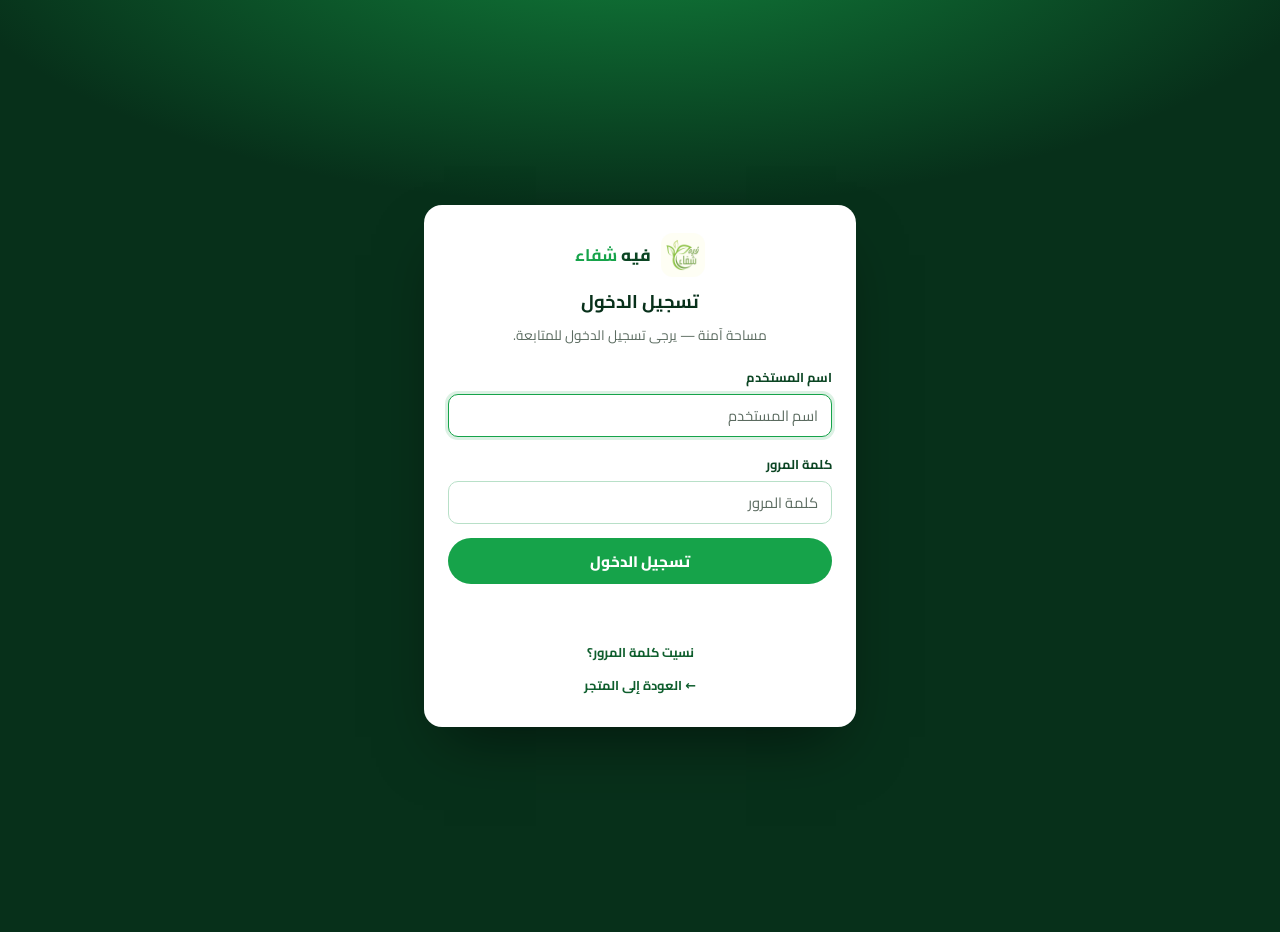
<file: admin-login.html>
<!DOCTYPE html>
<html lang="ar" dir="rtl">
<head>
  <meta charset="utf-8">
  <meta name="viewport" content="width=device-width, initial-scale=1">
  <meta name="robots" content="noindex, nofollow">
  <title>تسجيل الدخول · فيه شفاء</title>
  <link rel="icon" href="assets/logo.jpg" type="image/jpeg">
  <link rel="preconnect" href="https://fonts.googleapis.com">
  <link rel="preconnect" href="https://fonts.gstatic.com" crossorigin>
  <link href="https://fonts.googleapis.com/css2?family=Cairo:wght@400;600;700;800&display=swap" rel="stylesheet">
  <link rel="stylesheet" href="assets/admin-auth.css?v=6">
</head>
<body class="auth-page">
  <main class="auth-card">
    <div class="auth-brand"><img src="assets/logo.jpg" alt="شعار فيه شفاء"><span>فيه <b>شفاء</b></span></div>
    <h1>تسجيل الدخول</h1>
    <p class="auth-intro">مساحة آمنة — يرجى تسجيل الدخول للمتابعة.</p>

    <form id="loginForm" class="auth-form" novalidate>
      <div class="auth-field">
        <label for="authUser">اسم المستخدم</label>
        <input id="authUser" type="text" autocomplete="username" required placeholder="اسم المستخدم">
      </div>
      <div class="auth-field">
        <label for="authPass">كلمة المرور</label>
        <input id="authPass" type="password" autocomplete="current-password" required placeholder="كلمة المرور">
      </div>
      <button type="submit" class="btn-login">تسجيل الدخول</button>
      <p class="auth-error" id="loginMsg" role="alert"></p>
      <p class="auth-links"><button type="button" id="forgotLink">نسيت كلمة المرور؟</button></p>
    </form>

    <form id="resetForm" class="auth-form" novalidate hidden>
      <div class="auth-field">
        <label for="resetEmail">البريد الإلكتروني</label>
        <input id="resetEmail" type="email" autocomplete="email" required placeholder="you@example.com">
      </div>
      <button type="submit" class="btn-login">إرسال رابط الاستعادة</button>
      <p class="auth-error" id="resetMsg" role="alert"></p>
      <p class="auth-links"><button type="button" id="backLoginLink">العودة لتسجيل الدخول</button></p>
    </form>

    <p class="auth-links"><a href="/">← العودة إلى المتجر</a></p>
  </main>
  <script src="assets/admin-login.js?v=1"></script>
</body>
</html>
</file>
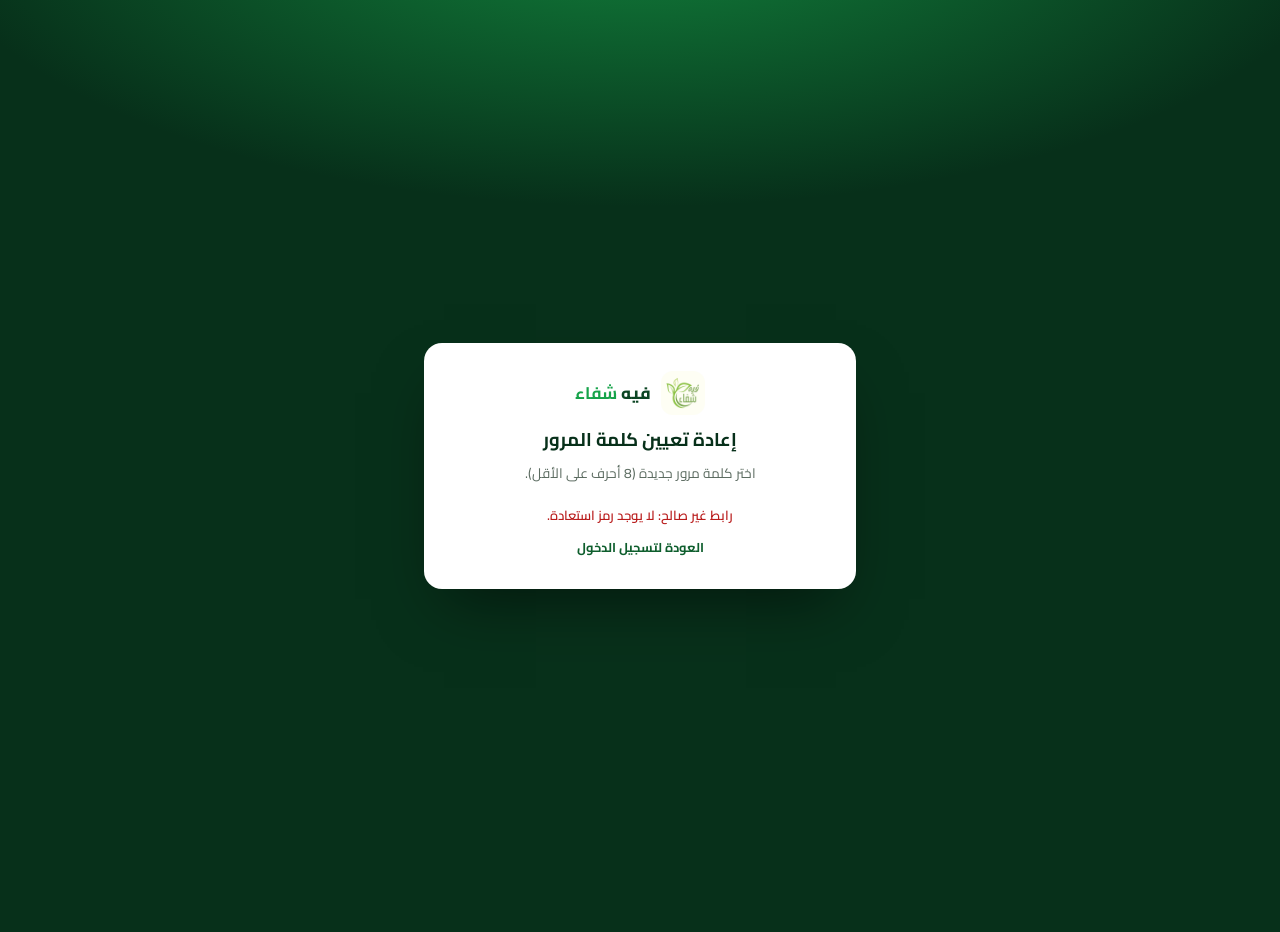
<file: admin-reset.html>
<!DOCTYPE html>
<html lang="ar" dir="rtl">
<head>
  <meta charset="utf-8">
  <meta name="viewport" content="width=device-width,initial-scale=1">
  <meta name="robots" content="noindex, nofollow">
  <title>إعادة تعيين كلمة المرور · فيه شفاء</title>
  <link rel="icon" href="assets/logo.jpg" type="image/jpeg">
  <link rel="preconnect" href="https://fonts.googleapis.com">
  <link rel="preconnect" href="https://fonts.gstatic.com" crossorigin>
  <link href="https://fonts.googleapis.com/css2?family=Cairo:wght@400;600;700;800&display=swap" rel="stylesheet">
  <link rel="stylesheet" href="assets/admin-auth.css?v=6">
</head>
<body class="auth-page">
  <main class="auth-card">
    <div class="auth-brand"><img src="assets/logo.jpg" alt="شعار فيه شفاء"><span>فيه <b>شفاء</b></span></div>
    <h1>إعادة تعيين كلمة المرور</h1>
    <p class="auth-intro">اختر كلمة مرور جديدة (8 أحرف على الأقل).</p>

    <form id="resetForm" class="auth-form" autocomplete="off" novalidate>
      <div class="auth-field">
        <label for="pw1">كلمة المرور الجديدة</label>
        <input type="password" id="pw1" minlength="8" required placeholder="8 أحرف على الأقل" autocomplete="new-password">
      </div>
      <div class="auth-field">
        <label for="pw2">تأكيد كلمة المرور</label>
        <input type="password" id="pw2" minlength="8" required placeholder="أعد كتابة كلمة المرور" autocomplete="new-password">
      </div>
      <button class="btn-login" type="submit">تحديث كلمة المرور</button>
    </form>

    <p id="msg" class="auth-error" role="alert"></p>

    <div id="okBox" class="ok-box" hidden>
      <p>تم تحديث كلمة المرور. يرجى تسجيل الدخول بكلمة المرور الجديدة.</p>
      <a class="btn-login" href="/admin-login.html">تسجيل الدخول</a>
    </div>

    <p class="auth-links"><a href="/admin-login.html">العودة لتسجيل الدخول</a></p>
  </main>
  <script src="assets/admin-reset.js?v=1"></script>
</body>
</html>
</file>
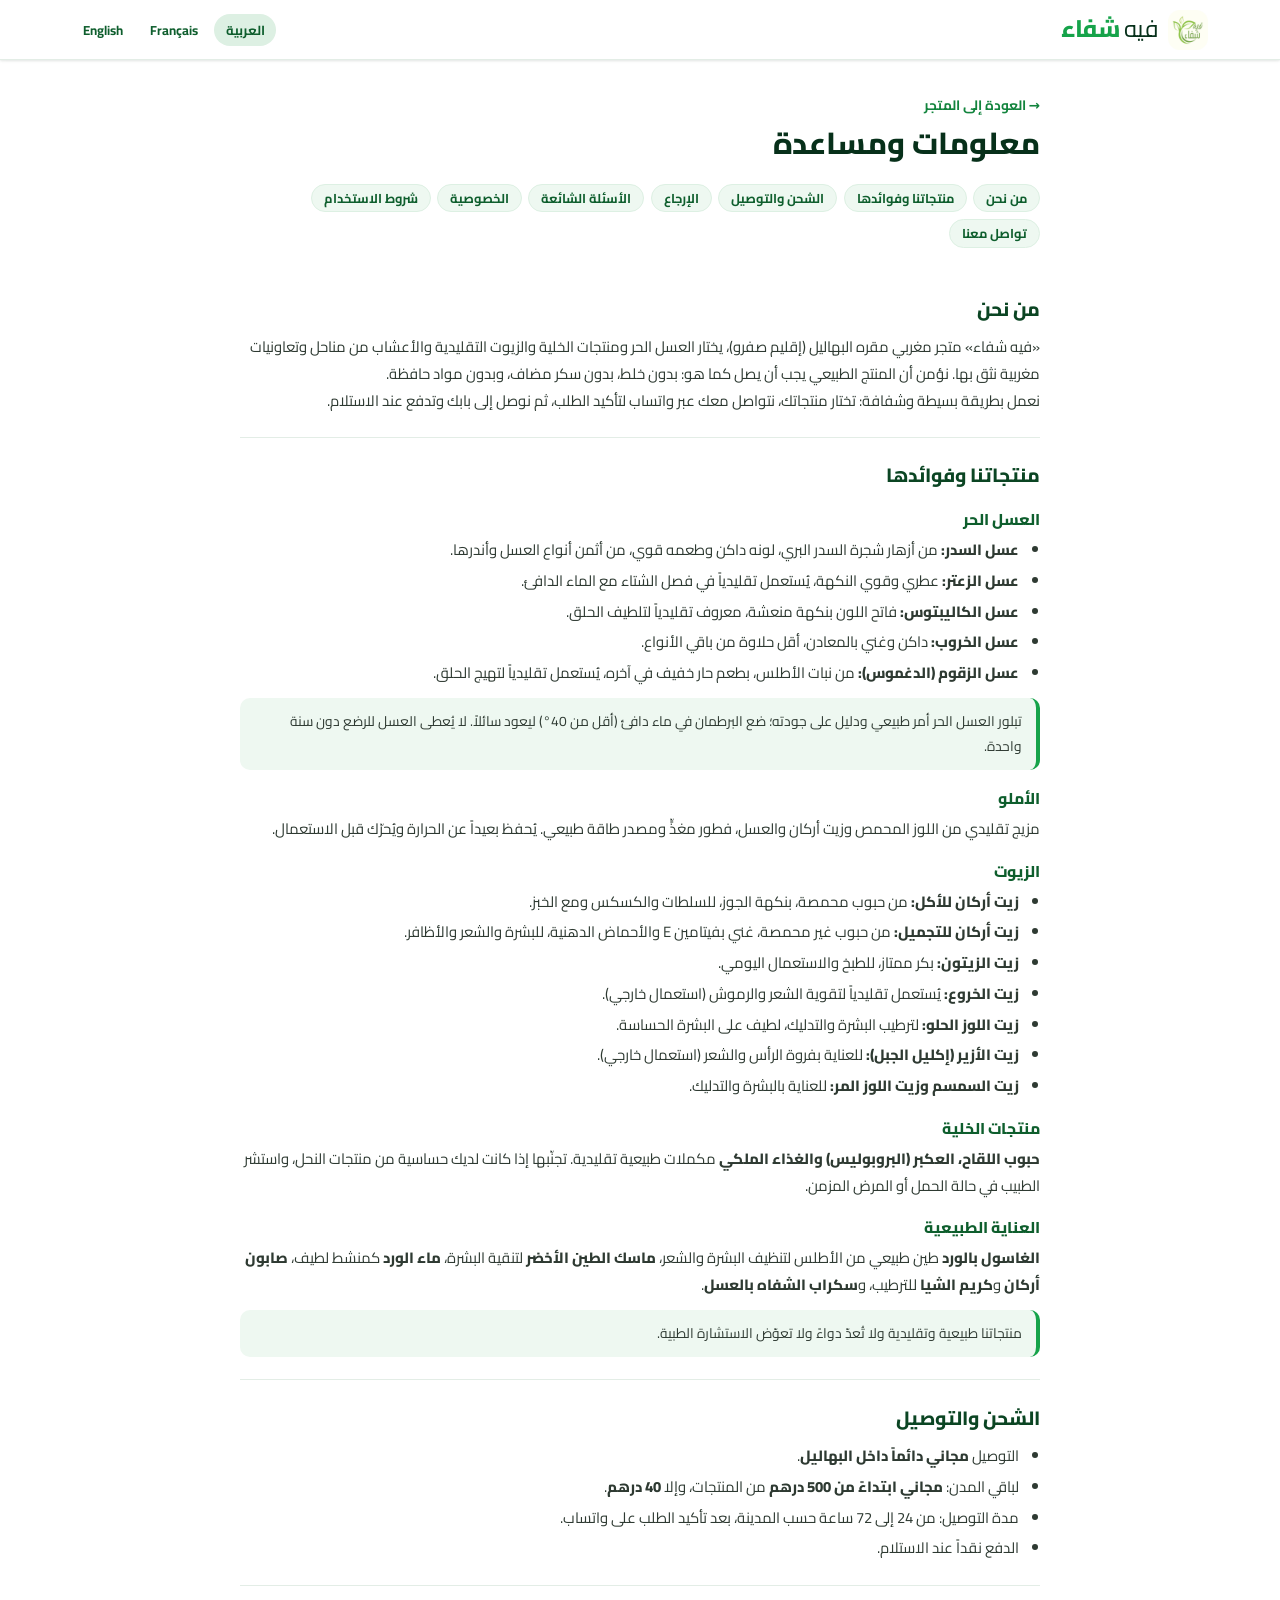
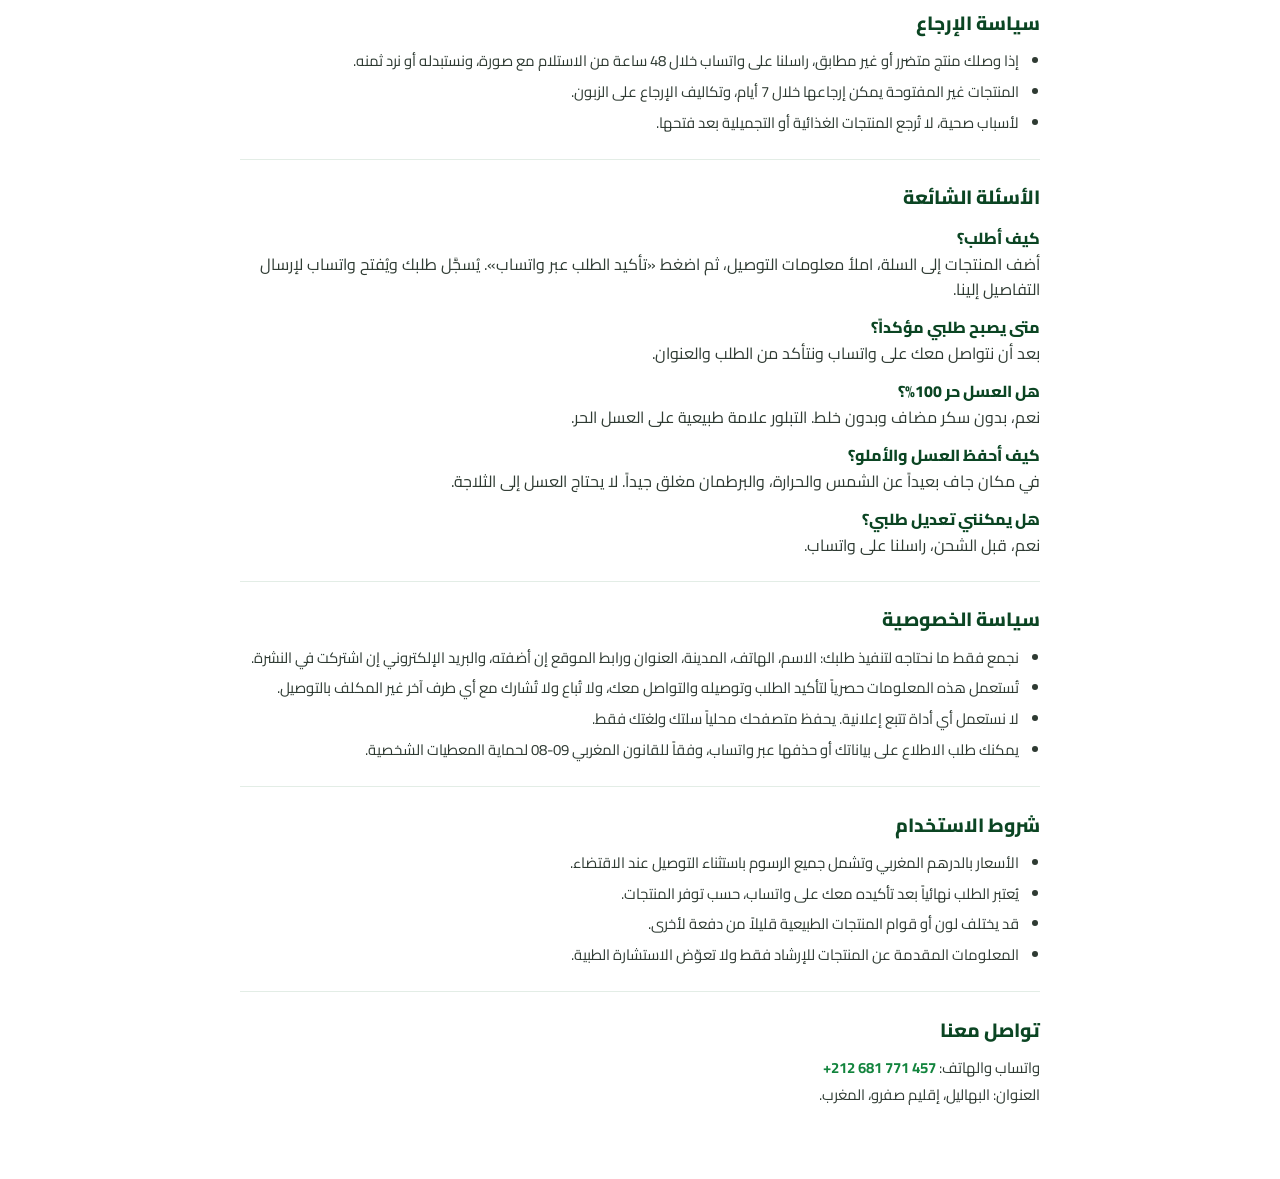
<file: info.html>
<!DOCTYPE html>
<html lang="ar" dir="rtl">
<head>
  <meta charset="utf-8">
  <meta name="viewport" content="width=device-width, initial-scale=1">
  <title>معلومات ومساعدة - فيه شفاء</title>
  <meta name="description" content="فيه شفاء: من نحن، منتجاتنا وفوائدها، التوصيل، الإرجاع، الأسئلة الشائعة، الخصوصية وشروط الاستخدام.">
  <meta name="theme-color" content="#16a34a">
  <link rel="icon" href="assets/logo.jpg" type="image/jpeg">
  <link rel="preconnect" href="https://fonts.googleapis.com">
  <link rel="preconnect" href="https://fonts.gstatic.com" crossorigin>
  <link href="https://fonts.googleapis.com/css2?family=Cairo:wght@400;600;700;800&display=swap" rel="stylesheet">
  <link rel="stylesheet" href="assets/style.css?v=8">
  <style>
    .info-top{position:sticky;top:0;z-index:20;background:#fff;border-bottom:1px solid var(--line);box-shadow:var(--shadow-sm)}
    .info-top .container{display:flex;align-items:center;justify-content:space-between;gap:1rem;padding-block:.6rem}
    .info-langs{display:flex;gap:.3rem}
    .info-langs button{padding:.25rem .7rem;border-radius:999px;font-size:.82rem;font-weight:700;color:var(--green-800)}
    .info-langs button.active{background:var(--green-100)}
    .back{font-size:.85rem;font-weight:700;color:var(--green-700)}
    .info{padding-block:2rem 3rem}
    .info article{max-width:50rem;margin-inline:auto}
    .info nav.toc{display:flex;flex-wrap:wrap;gap:.4rem;margin-bottom:1.5rem}
    .info nav.toc a{font-size:.8rem;font-weight:700;color:var(--green-800);background:var(--green-50);border:1px solid var(--green-100);border-radius:999px;padding:.2rem .75rem}
    .info nav.toc a:hover{background:var(--green-100)}
    .info section{scroll-margin-top:5rem;padding-block:1.4rem;border-bottom:1px solid var(--line)}
    .info section:last-child{border-bottom:0}
    .info h1{font-size:clamp(1.4rem,3vw,1.9rem);font-weight:800;color:var(--green-950);margin-bottom:1rem}
    .info h2{font-size:1.2rem;font-weight:800;color:var(--green-900);margin-bottom:.6rem}
    .info h3{font-size:.98rem;font-weight:800;color:var(--green-800);margin:1rem 0 .3rem}
    .info p,.info li{font-size:.93rem;color:var(--body);line-height:1.8}
    .info ul{list-style:disc;padding-inline-start:1.3rem;display:grid;gap:.25rem}
    .info .note{background:var(--green-50);border-inline-start:4px solid var(--green-600);border-radius:10px;padding:.7rem .9rem;margin-top:.7rem;font-size:.86rem}
    .info a.inline{color:var(--green-700);font-weight:700;text-decoration:underline}
    .info dt{font-weight:800;color:var(--green-900);margin-top:.8rem}
    .info dd{margin:0}
  </style>
</head>
<body>
  <header class="info-top">
    <div class="container">
      <a href="/" class="logo"><img src="assets/logo.jpg" alt="شعار فيه شفاء" style="height:40px"><span class="logo-text">فيه <b>شفاء</b></span></a>
      <div class="info-langs" role="group" aria-label="Language">
        <button type="button" data-lang="ar">العربية</button>
        <button type="button" data-lang="fr">Français</button>
        <button type="button" data-lang="en">English</button>
      </div>
    </div>
  </header>

  <main class="info container">

    <!-- ======================= العربية ======================= -->
    <article lang="ar" dir="rtl" data-lang-block="ar">
      <p><a class="back" href="/">→ العودة إلى المتجر</a></p>
      <h1>معلومات ومساعدة</h1>
      <nav class="toc" aria-label="المحتويات">
        <a href="#about">من نحن</a><a href="#products">منتجاتنا وفوائدها</a><a href="#shipping">الشحن والتوصيل</a>
        <a href="#returns">الإرجاع</a><a href="#faq">الأسئلة الشائعة</a><a href="#privacy">الخصوصية</a><a href="#terms">شروط الاستخدام</a><a href="#contact">تواصل معنا</a>
      </nav>

      <section id="about">
        <h2>من نحن</h2>
        <p>«فيه شفاء» متجر مغربي مقره البهاليل (إقليم صفرو)، يختار العسل الحر ومنتجات الخلية والزيوت التقليدية والأعشاب من مناحل وتعاونيات مغربية نثق بها. نؤمن أن المنتج الطبيعي يجب أن يصل كما هو: بدون خلط، بدون سكر مضاف، وبدون مواد حافظة.</p>
        <p>نعمل بطريقة بسيطة وشفافة: تختار منتجاتك، نتواصل معك عبر واتساب لتأكيد الطلب، ثم نوصل إلى بابك وتدفع عند الاستلام.</p>
      </section>

      <section id="products">
        <h2>منتجاتنا وفوائدها</h2>
        <h3>العسل الحر</h3>
        <ul>
          <li><b>عسل السدر:</b> من أزهار شجرة السدر البري، لونه داكن وطعمه قوي، من أثمن أنواع العسل وأندرها.</li>
          <li><b>عسل الزعتر:</b> عطري وقوي النكهة، يُستعمل تقليدياً في فصل الشتاء مع الماء الدافئ.</li>
          <li><b>عسل الكاليبتوس:</b> فاتح اللون بنكهة منعشة، معروف تقليدياً لتلطيف الحلق.</li>
          <li><b>عسل الخروب:</b> داكن وغني بالمعادن، أقل حلاوة من باقي الأنواع.</li>
          <li><b>عسل الزقوم (الدغموس):</b> من نبات الأطلس، بطعم حار خفيف في آخره، يُستعمل تقليدياً لتهيج الحلق.</li>
        </ul>
        <p class="note">تبلور العسل الحر أمر طبيعي ودليل على جودته؛ ضع البرطمان في ماء دافئ (أقل من 40°) ليعود سائلاً. لا يُعطى العسل للرضع دون سنة واحدة.</p>
        <h3>الأملو</h3>
        <p>مزيج تقليدي من اللوز المحمص وزيت أركان والعسل، فطور مغذٍّ ومصدر طاقة طبيعي. يُحفظ بعيداً عن الحرارة ويُحرّك قبل الاستعمال.</p>
        <h3>الزيوت</h3>
        <ul>
          <li><b>زيت أركان للأكل:</b> من حبوب محمصة، بنكهة الجوز، للسلطات والكسكس ومع الخبز.</li>
          <li><b>زيت أركان للتجميل:</b> من حبوب غير محمصة، غني بفيتامين E والأحماض الدهنية، للبشرة والشعر والأظافر.</li>
          <li><b>زيت الزيتون:</b> بكر ممتاز، للطبخ والاستعمال اليومي.</li>
          <li><b>زيت الخروع:</b> يُستعمل تقليدياً لتقوية الشعر والرموش (استعمال خارجي).</li>
          <li><b>زيت اللوز الحلو:</b> لترطيب البشرة والتدليك، لطيف على البشرة الحساسة.</li>
          <li><b>زيت الأزير (إكليل الجبل):</b> للعناية بفروة الرأس والشعر (استعمال خارجي).</li>
          <li><b>زيت السمسم وزيت اللوز المر:</b> للعناية بالبشرة والتدليك.</li>
        </ul>
        <h3>منتجات الخلية</h3>
        <p><b>حبوب اللقاح، العكبر (البروبوليس) والغذاء الملكي</b> مكملات طبيعية تقليدية. تجنّبها إذا كانت لديك حساسية من منتجات النحل، واستشر الطبيب في حالة الحمل أو المرض المزمن.</p>
        <h3>العناية الطبيعية</h3>
        <p><b>الغاسول بالورد</b> طين طبيعي من الأطلس لتنظيف البشرة والشعر، <b>ماسك الطين الأخضر</b> لتنقية البشرة، <b>ماء الورد</b> كمنشط لطيف، <b>صابون أركان</b> و<b>كريم الشيا</b> للترطيب، و<b>سكراب الشفاه بالعسل</b>.</p>
        <p class="note">منتجاتنا طبيعية وتقليدية ولا تُعدّ دواءً ولا تعوّض الاستشارة الطبية.</p>
      </section>

      <section id="shipping">
        <h2>الشحن والتوصيل</h2>
        <ul>
          <li>التوصيل <b>مجاني دائماً داخل البهاليل</b>.</li>
          <li>لباقي المدن: <b>مجاني ابتداءً من 500 درهم</b> من المنتجات، وإلا <b>40 درهم</b>.</li>
          <li>مدة التوصيل: من 24 إلى 72 ساعة حسب المدينة، بعد تأكيد الطلب على واتساب.</li>
          <li>الدفع نقداً عند الاستلام.</li>
        </ul>
      </section>

      <section id="returns">
        <h2>سياسة الإرجاع</h2>
        <ul>
          <li>إذا وصلك منتج متضرر أو غير مطابق، راسلنا على واتساب خلال 48 ساعة من الاستلام مع صورة، ونستبدله أو نرد ثمنه.</li>
          <li>المنتجات غير المفتوحة يمكن إرجاعها خلال 7 أيام، وتكاليف الإرجاع على الزبون.</li>
          <li>لأسباب صحية، لا تُرجع المنتجات الغذائية أو التجميلية بعد فتحها.</li>
        </ul>
      </section>

      <section id="faq">
        <h2>الأسئلة الشائعة</h2>
        <dl>
          <dt>كيف أطلب؟</dt><dd>أضف المنتجات إلى السلة، املأ معلومات التوصيل، ثم اضغط «تأكيد الطلب عبر واتساب». يُسجَّل طلبك ويُفتح واتساب لإرسال التفاصيل إلينا.</dd>
          <dt>متى يصبح طلبي مؤكداً؟</dt><dd>بعد أن نتواصل معك على واتساب ونتأكد من الطلب والعنوان.</dd>
          <dt>هل العسل حر 100%؟</dt><dd>نعم، بدون سكر مضاف وبدون خلط. التبلور علامة طبيعية على العسل الحر.</dd>
          <dt>كيف أحفظ العسل والأملو؟</dt><dd>في مكان جاف بعيداً عن الشمس والحرارة، والبرطمان مغلق جيداً. لا يحتاج العسل إلى الثلاجة.</dd>
          <dt>هل يمكنني تعديل طلبي؟</dt><dd>نعم، قبل الشحن، راسلنا على واتساب.</dd>
        </dl>
      </section>

      <section id="privacy">
        <h2>سياسة الخصوصية</h2>
        <ul>
          <li>نجمع فقط ما نحتاجه لتنفيذ طلبك: الاسم، الهاتف، المدينة، العنوان ورابط الموقع إن أضفته، والبريد الإلكتروني إن اشتركت في النشرة.</li>
          <li>تُستعمل هذه المعلومات حصرياً لتأكيد الطلب وتوصيله والتواصل معك، ولا تُباع ولا تُشارك مع أي طرف آخر غير المكلف بالتوصيل.</li>
          <li>لا نستعمل أي أداة تتبع إعلانية. يحفظ متصفحك محلياً سلتك ولغتك فقط.</li>
          <li>يمكنك طلب الاطلاع على بياناتك أو حذفها عبر واتساب، وفقاً للقانون المغربي 09-08 لحماية المعطيات الشخصية.</li>
        </ul>
      </section>

      <section id="terms">
        <h2>شروط الاستخدام</h2>
        <ul>
          <li>الأسعار بالدرهم المغربي وتشمل جميع الرسوم باستثناء التوصيل عند الاقتضاء.</li>
          <li>يُعتبر الطلب نهائياً بعد تأكيده معك على واتساب، حسب توفر المنتجات.</li>
          <li>قد يختلف لون أو قوام المنتجات الطبيعية قليلاً من دفعة لأخرى.</li>
          <li>المعلومات المقدمة عن المنتجات للإرشاد فقط ولا تعوّض الاستشارة الطبية.</li>
        </ul>
      </section>

      <section id="contact">
        <h2>تواصل معنا</h2>
        <p>واتساب والهاتف: <a class="inline" href="https://wa.me/212681771457" target="_blank" rel="noopener"><span class="ltr-num">+212 681 771 457</span></a><br>العنوان: البهاليل، إقليم صفرو، المغرب.</p>
      </section>
    </article>

    <!-- ======================= Français ======================= -->
    <article lang="fr" dir="ltr" data-lang-block="fr" hidden>
      <p><a class="back" href="/">← Retour à la boutique</a></p>
      <h1>Informations & aide</h1>
      <nav class="toc" aria-label="Sommaire">
        <a href="#about">À propos</a><a href="#products">Nos produits</a><a href="#shipping">Livraison</a><a href="#returns">Retours</a>
        <a href="#faq">FAQ</a><a href="#privacy">Confidentialité</a><a href="#terms">Conditions</a><a href="#contact">Contact</a>
      </nav>
      <section id="about-fr" data-anchor="about">
        <h2>À propos</h2>
        <p>« fihi-chifae » (فيه شفاء) est une boutique marocaine basée à BHALIL (province de Sefrou). Nous sélectionnons du miel pur, des produits de la ruche, des huiles traditionnelles et des plantes auprès de ruchers et coopératives marocains de confiance : sans coupage, sans sucre ajouté, sans conservateurs.</p>
        <p>Simple et transparent : vous choisissez vos produits, nous vous contactons sur WhatsApp pour confirmer, puis nous livrons chez vous et vous payez à la livraison.</p>
      </section>
      <section id="products-fr" data-anchor="products">
        <h2>Nos produits et leurs usages</h2>
        <h3>Miels purs</h3>
        <ul>
          <li><b>Miel de jujubier (sidr)</b> : sombre et puissant, l'un des miels les plus rares et précieux.</li>
          <li><b>Miel de thym</b> : très aromatique, traditionnellement pris l'hiver dans de l'eau tiède.</li>
          <li><b>Miel d'eucalyptus</b> : clair et rafraîchissant, connu traditionnellement pour adoucir la gorge.</li>
          <li><b>Miel de caroubier</b> : sombre, riche en minéraux, moins sucré.</li>
          <li><b>Miel d'euphorbe (zakoum)</b> : de l'Atlas, avec une note poivrée en fin de bouche, utilisé traditionnellement pour les irritations de la gorge.</li>
        </ul>
        <p class="note">La cristallisation est naturelle et signe d'un miel pur : placez le pot au bain-marie tiède (moins de 40 °C). Le miel ne convient pas aux bébés de moins d'un an.</p>
        <h3>Amlou</h3>
        <p>Pâte traditionnelle d'amandes grillées, d'huile d'argan et de miel : un petit-déjeuner nourrissant et énergétique. À conserver au frais et à remuer avant usage.</p>
        <h3>Huiles</h3>
        <ul>
          <li><b>Argan alimentaire</b> (amandons torréfiés, goût de noisette) : salades, couscous, avec du pain.</li>
          <li><b>Argan cosmétique</b> (non torréfié, riche en vitamine E) : peau, cheveux, ongles.</li>
          <li><b>Huile d'olive</b> extra vierge pour la cuisine.</li>
          <li><b>Ricin</b> : traditionnellement pour fortifier cheveux et cils (usage externe).</li>
          <li><b>Amande douce</b> : hydratation et massage, douce pour les peaux sensibles.</li>
          <li><b>Romarin (azir)</b> : soin du cuir chevelu (usage externe). <b>Sésame</b> et <b>amande amère</b> : soin de la peau et massage.</li>
        </ul>
        <h3>Produits de la ruche</h3>
        <p><b>Pollen, propolis (عكبر) et gelée royale</b> : compléments naturels traditionnels. À éviter en cas d'allergie aux produits de la ruche ; demandez l'avis d'un médecin pendant la grossesse ou en cas de maladie chronique.</p>
        <h3>Soins naturels</h3>
        <p><b>Ghassoul à la rose</b> (argile de l'Atlas) pour laver peau et cheveux, <b>masque à l'argile verte</b>, <b>eau de rose</b> tonique, <b>savon à l'argan</b>, <b>crème au karité</b> et <b>gommage lèvres au miel</b>.</p>
        <p class="note">Nos produits sont naturels et traditionnels ; ils ne sont pas des médicaments et ne remplacent pas un avis médical.</p>
      </section>
      <section id="shipping-fr" data-anchor="shipping">
        <h2>Expédition et livraison</h2>
        <ul>
          <li>Livraison <b>toujours gratuite à BHALIL</b>.</li>
          <li>Autres villes : <b>gratuite dès 500 MAD</b> de produits, sinon <b>40 MAD</b>.</li>
          <li>Délai : 24 à 72 h selon la ville, après confirmation sur WhatsApp.</li>
          <li>Paiement en espèces à la livraison.</li>
        </ul>
      </section>
      <section id="returns-fr" data-anchor="returns">
        <h2>Politique de retour</h2>
        <ul>
          <li>Produit abîmé ou non conforme : écrivez-nous sur WhatsApp sous 48 h avec une photo, nous l'échangeons ou le remboursons.</li>
          <li>Produits non ouverts : retour possible sous 7 jours, frais de retour à la charge du client.</li>
          <li>Pour des raisons d'hygiène, les produits alimentaires et cosmétiques ouverts ne sont pas repris.</li>
        </ul>
      </section>
      <section id="faq-fr" data-anchor="faq">
        <h2>Questions fréquentes</h2>
        <dl>
          <dt>Comment commander ?</dt><dd>Ajoutez vos produits au panier, remplissez vos informations de livraison puis « Valider la commande sur WhatsApp ». La commande est enregistrée et WhatsApp s'ouvre pour nous l'envoyer.</dd>
          <dt>Quand ma commande est-elle confirmée ?</dt><dd>Après notre échange sur WhatsApp pour vérifier la commande et l'adresse.</dd>
          <dt>Le miel est-il 100 % pur ?</dt><dd>Oui, sans sucre ajouté ni coupage. La cristallisation est un signe naturel de miel pur.</dd>
          <dt>Comment conserver miel et amlou ?</dt><dd>Au sec, à l'abri du soleil et de la chaleur, pot bien fermé. Le miel ne va pas au réfrigérateur.</dd>
          <dt>Puis-je modifier ma commande ?</dt><dd>Oui, avant l'expédition, sur WhatsApp.</dd>
        </dl>
      </section>
      <section id="privacy-fr" data-anchor="privacy">
        <h2>Politique de confidentialité</h2>
        <ul>
          <li>Nous collectons uniquement ce qui est nécessaire à votre commande : nom, téléphone, ville, adresse, lien de localisation si fourni, et e-mail si vous vous abonnez à la newsletter.</li>
          <li>Ces données servent exclusivement à confirmer, livrer et vous contacter ; elles ne sont ni vendues ni partagées, sauf avec le livreur.</li>
          <li>Aucun traceur publicitaire. Votre navigateur conserve localement votre panier et votre langue.</li>
          <li>Vous pouvez demander l'accès ou la suppression de vos données sur WhatsApp, conformément à la loi marocaine 09-08.</li>
        </ul>
      </section>
      <section id="terms-fr" data-anchor="terms">
        <h2>Conditions d'utilisation</h2>
        <ul>
          <li>Prix en dirhams marocains, toutes taxes comprises, hors frais de livraison le cas échéant.</li>
          <li>La commande est définitive après confirmation sur WhatsApp, selon disponibilité.</li>
          <li>Couleur et texture des produits naturels peuvent légèrement varier d'un lot à l'autre.</li>
          <li>Les informations produits sont données à titre indicatif et ne remplacent pas un avis médical.</li>
        </ul>
      </section>
      <section id="contact-fr" data-anchor="contact">
        <h2>Nous contacter</h2>
        <p>WhatsApp et téléphone : <a class="inline" href="https://wa.me/212681771457" target="_blank" rel="noopener"><span class="ltr-num">+212 681 771 457</span></a><br>Adresse : BHALIL, province de Sefrou, Maroc.</p>
      </section>
    </article>

    <!-- ======================= English ======================= -->
    <article lang="en" dir="ltr" data-lang-block="en" hidden>
      <p><a class="back" href="/">← Back to the shop</a></p>
      <h1>Information & help</h1>
      <nav class="toc" aria-label="Contents">
        <a href="#about">About</a><a href="#products">Our products</a><a href="#shipping">Delivery</a><a href="#returns">Returns</a>
        <a href="#faq">FAQ</a><a href="#privacy">Privacy</a><a href="#terms">Terms</a><a href="#contact">Contact</a>
      </nav>
      <section id="about-en" data-anchor="about">
        <h2>About us</h2>
        <p>“fihi-chifae” (فيه شفاء) is a Moroccan shop based in BHALIL (Sefrou province). We source raw honey, hive products, traditional oils and herbs from trusted Moroccan apiaries and cooperatives: never blended, no added sugar, no preservatives.</p>
        <p>Simple and transparent: pick your products, we contact you on WhatsApp to confirm, then we deliver to your door and you pay on delivery.</p>
      </section>
      <section id="products-en" data-anchor="products">
        <h2>Our products and their uses</h2>
        <h3>Raw honey</h3>
        <ul>
          <li><b>Sidr (jujube) honey</b>: dark and intense, one of the rarest and most prized honeys.</li>
          <li><b>Thyme honey</b>: highly aromatic, traditionally taken in winter with warm water.</li>
          <li><b>Eucalyptus honey</b>: light and refreshing, traditionally used to soothe the throat.</li>
          <li><b>Carob honey</b>: dark, mineral-rich and less sweet.</li>
          <li><b>Zakoum (euphorbia) honey</b>: from the Atlas, with a peppery finish, traditionally used for throat irritation.</li>
        </ul>
        <p class="note">Crystallisation is natural and a sign of raw honey: warm the jar in water below 40 °C. Honey is not suitable for babies under one year.</p>
        <h3>Amlou</h3>
        <p>A traditional spread of roasted almonds, argan oil and honey: a nourishing, energising breakfast. Keep away from heat and stir before use.</p>
        <h3>Oils</h3>
        <ul>
          <li><b>Culinary argan</b> (roasted kernels, nutty taste): salads, couscous, with bread.</li>
          <li><b>Cosmetic argan</b> (unroasted, rich in vitamin E): skin, hair and nails.</li>
          <li><b>Extra-virgin olive oil</b> for everyday cooking.</li>
          <li><b>Castor oil</b>: traditionally used to strengthen hair and lashes (external use).</li>
          <li><b>Sweet almond oil</b>: moisturising and massage, gentle on sensitive skin.</li>
          <li><b>Rosemary (azir) oil</b>: scalp care (external use). <b>Sesame</b> and <b>bitter almond</b>: skin care and massage.</li>
        </ul>
        <h3>Hive products</h3>
        <p><b>Bee pollen, propolis and royal jelly</b>: traditional natural supplements. Avoid if allergic to bee products; ask a doctor during pregnancy or with a chronic condition.</p>
        <h3>Natural care</h3>
        <p><b>Rose ghassoul</b> (Atlas clay) to wash skin and hair, <b>green clay mask</b>, <b>rose water</b> toner, <b>argan soap</b>, <b>shea cream</b> and <b>honey lip scrub</b>.</p>
        <p class="note">Our products are natural and traditional; they are not medicines and do not replace medical advice.</p>
      </section>
      <section id="shipping-en" data-anchor="shipping">
        <h2>Shipping & delivery</h2>
        <ul>
          <li>Delivery is <b>always free in BHALIL</b>.</li>
          <li>Other cities: <b>free from 500 MAD</b> of products, otherwise <b>40 MAD</b>.</li>
          <li>Delivery time: 24 to 72 hours depending on the city, after WhatsApp confirmation.</li>
          <li>Cash on delivery.</li>
        </ul>
      </section>
      <section id="returns-en" data-anchor="returns">
        <h2>Return policy</h2>
        <ul>
          <li>Damaged or wrong item: message us on WhatsApp within 48 hours with a photo and we replace or refund it.</li>
          <li>Unopened products can be returned within 7 days; return shipping is paid by the customer.</li>
          <li>For hygiene reasons, opened food and cosmetic products cannot be returned.</li>
        </ul>
      </section>
      <section id="faq-en" data-anchor="faq">
        <h2>FAQ</h2>
        <dl>
          <dt>How do I order?</dt><dd>Add products to the cart, fill in your delivery details, then “Place order via WhatsApp”. The order is recorded and WhatsApp opens to send it to us.</dd>
          <dt>When is my order confirmed?</dt><dd>Once we have checked the order and address with you on WhatsApp.</dd>
          <dt>Is the honey 100% pure?</dt><dd>Yes, no added sugar and never blended. Crystallisation is a natural sign of raw honey.</dd>
          <dt>How should I store honey and amlou?</dt><dd>Somewhere dry, away from sun and heat, with the lid closed. Honey does not need the fridge.</dd>
          <dt>Can I change my order?</dt><dd>Yes, before it ships — just message us on WhatsApp.</dd>
        </dl>
      </section>
      <section id="privacy-en" data-anchor="privacy">
        <h2>Privacy policy</h2>
        <ul>
          <li>We only collect what your order needs: name, phone, city, address, location link if provided, and e-mail if you join the newsletter.</li>
          <li>This data is used solely to confirm, deliver and contact you; it is never sold or shared except with the courier.</li>
          <li>No advertising trackers. Your browser stores your cart and language locally.</li>
          <li>You can ask to access or delete your data on WhatsApp, in line with Moroccan law 09-08.</li>
        </ul>
      </section>
      <section id="terms-en" data-anchor="terms">
        <h2>Terms of use</h2>
        <ul>
          <li>Prices are in Moroccan dirhams, all taxes included, delivery extra where applicable.</li>
          <li>An order is final once confirmed with you on WhatsApp, subject to availability.</li>
          <li>Colour and texture of natural products may vary slightly between batches.</li>
          <li>Product information is for guidance only and does not replace medical advice.</li>
        </ul>
      </section>
      <section id="contact-en" data-anchor="contact">
        <h2>Contact us</h2>
        <p>WhatsApp & phone: <a class="inline" href="https://wa.me/212681771457" target="_blank" rel="noopener"><span class="ltr-num">+212 681 771 457</span></a><br>Address: BHALIL, Sefrou province, Morocco.</p>
      </section>
    </article>
  </main>

  <script src="assets/info.js?v=1"></script>
</body>
</html>
</file>
<file: assets/admin-auth.css>
/* fihi-chifae admin : shared styles (login card, form fields, toasts) */
:root{
  --green-50:#EEF8F1;--green-100:#DDF0E3;--green-200:#B8E0C8;--green-300:#7EC79B;
  --green-400:#4AAA6F;--green-500:#229D4E;--green-600:#16A34A;--green-700:#12843D;
  --green-800:#0E5E2D;--green-900:#0B4523;--green-950:#07301A;
  --ink:#0B4523;--body:#2E3A32;--muted:#5B6B60;--line:#E3EDE6;--white:#fff;--danger:#B91C1C;
}

/* ---- login / reset pages ---- */
.auth-page{
  margin:0;min-height:100vh;display:grid;place-items:center;padding:1rem;
  font-family:"Cairo","Segoe UI",system-ui,Arial,sans-serif;color:var(--body);
  background:radial-gradient(1200px 500px at 50% -10%, var(--green-700), transparent 60%), var(--green-950);
}
.auth-card{
  width:100%;max-width:24rem;background:#fff;border-radius:18px;box-shadow:0 30px 60px -20px rgba(0,0,0,.5);
  padding:1.75rem 1.5rem;
}
.auth-brand{display:flex;align-items:center;justify-content:center;gap:.6rem;font-weight:800;font-size:1.05rem;color:var(--green-900);margin-bottom:.4rem}
.auth-brand img{width:44px;height:44px;border-radius:12px;object-fit:cover}
.auth-brand b{color:var(--green-600)}
.auth-card h1{font-size:1.15rem;color:var(--green-950);margin:.4rem 0 .2rem;text-align:center}
.auth-intro{font-size:.85rem;color:var(--muted);margin:0 0 1.1rem;text-align:center}
.auth-form{display:grid;gap:.9rem}
.auth-form[hidden]{display:none}
.auth-field{display:flex;flex-direction:column;gap:.3rem}
.auth-field label{font-size:.8rem;font-weight:700;color:var(--green-900)}
.auth-field input{
  height:2.7rem;border:1.5px solid var(--green-200);border-radius:10px;padding:0 .8rem;
  font-family:inherit;font-size:.92rem;color:var(--ink);background:#fff;width:100%;box-sizing:border-box;
}
.auth-field input:focus{outline:none;border-color:var(--green-600);box-shadow:0 0 0 3px rgba(22,163,74,.15)}
.btn-login{
  height:2.9rem;border:0;border-radius:999px;background:var(--green-600);color:#fff;font-weight:800;font-size:.95rem;
  font-family:inherit;cursor:pointer;display:inline-flex;align-items:center;justify-content:center;gap:.5rem;
  width:100%;text-decoration:none;transition:background .2s,transform .15s;
}
.btn-login:hover{background:var(--green-800);transform:translateY(-1px)}
.btn-login:disabled{opacity:.6;cursor:not-allowed;transform:none}
.auth-error{min-height:1.2rem;font-size:.82rem;font-weight:600;color:var(--danger);text-align:center;margin:0}
.auth-error.ok{color:var(--green-800)}
.auth-links{margin:.2rem 0 0;text-align:center}
.auth-links a,.auth-links button{font:inherit;font-size:.8rem;color:var(--green-800);font-weight:700;cursor:pointer;background:none;border:0;text-decoration:none}
.auth-links a:hover,.auth-links button:hover{text-decoration:underline}
.ok-box{text-align:center;display:grid;gap:1rem}
.ok-box[hidden]{display:none}

/* ---- consistent field alignment (RTL admin): text and placeholders always on the
   start side, whatever the language typed. LTR-only values (phone, URL, e-mail,
   numbers) keep their left-to-right reading order but stay right-aligned. ---- */
[dir="rtl"] input,[dir="rtl"] textarea,[dir="rtl"] select{text-align:right}
[dir="rtl"] input::placeholder,[dir="rtl"] textarea::placeholder{text-align:right}
[dir="rtl"] input[type="tel"],[dir="rtl"] input[type="url"],[dir="rtl"] input[type="email"],
[dir="rtl"] input[type="number"],[dir="rtl"] input[type="password"]{direction:ltr;text-align:right}
input::placeholder,textarea::placeholder{unicode-bidi:plaintext;color:var(--muted);opacity:1}
/* suggestion lists (datalist) keep working while typing, without the browser arrow */
input[list]::-webkit-calendar-picker-indicator{display:none!important}

/* ---- admin toasts ---- */
.admin-toasts{pointer-events:none;position:fixed;bottom:1rem;inset-inline-start:1rem;z-index:2000;display:flex;flex-direction:column;gap:.5rem;max-width:min(90vw,24rem)}
.admin-toast{pointer-events:auto;background:#fff;border:1px solid var(--line);border-inline-start:4px solid var(--green-600);border-radius:10px;
  box-shadow:0 12px 30px -10px rgba(7,48,26,.35);padding:.65rem .9rem;font-size:.86rem;font-weight:700;color:var(--green-950);
  transition:opacity .3s,transform .3s}
.admin-toast.is-error{border-inline-start-color:var(--danger);color:var(--danger)}
.admin-toast.out{opacity:0;transform:translateY(6px)}
</file>
<file: assets/style.css>
/* ============================================================
   fihi-chifae (فيه شفاء) - green & white theme
   ============================================================ */

:root{
  --green-50:#EEF8F1;
  --green-100:#DDF0E3;
  --green-200:#B8E0C8;
  --green-300:#7EC79B;
  --green-400:#4AAA6F;
  --green-500:#229D4E;
  --green-600:#16A34A;
  --green-700:#12843D;
  --green-800:#0E5E2D;
  --green-900:#0B4523;
  --green-950:#07301A;
  --ink:#0B4523;
  --body:#2E3A32;
  --muted:#5B6B60;
  --line:#E3EDE6;
  --white:#ffffff;
  --radius:12px;
  --radius-lg:20px;
  --shadow-sm:0 1px 3px rgba(7,48,26,.08),0 1px 2px rgba(7,48,26,.05);
  --shadow-md:0 10px 30px -10px rgba(7,48,26,.22);
  --shadow-lg:0 24px 48px -16px rgba(7,48,26,.30);
  --font:"Cairo","Noto Sans","Tajawal",system-ui,-apple-system,"Segoe UI",Roboto,sans-serif;
}

*{margin:0;padding:0;box-sizing:border-box}
html{scroll-behavior:smooth}
body{
  font-family:var(--font);
  color:var(--body);
  background:var(--white);
  line-height:1.6;
  -webkit-font-smoothing:antialiased;
}
img{max-width:100%;display:block}
a{color:inherit;text-decoration:none}
ul{list-style:none}
button{font-family:inherit;cursor:pointer;border:none;background:none;color:inherit}
b{font-weight:800}
svg{display:block}
[hidden]{display:none!important}
:focus-visible{outline:2px solid var(--green-600);outline-offset:2px}
.icon{width:20px;height:20px}

.container{max-width:75rem;margin:0 auto;padding:0 1.25rem}
@media(min-width:640px){.container{padding:0 1.5rem}}
@media(min-width:1024px){.container{padding:0 2rem}}

/* ---------- Announcement bar ---------- */
.announce{
  display:flex;align-items:center;justify-content:center;gap:.6rem;
  background:linear-gradient(90deg,var(--green-800),var(--green-600));
  color:#fff;font-size:.82rem;font-weight:600;letter-spacing:.02em;
  text-align:center;padding:.6rem 1rem;position:relative;z-index:30;
}
.announce .flag{width:19px;height:14px;border-radius:3px;overflow:hidden;flex-shrink:0;box-shadow:0 0 0 1px rgba(0,0,0,.18)}

/* ---------- Header ---------- */
.header{position:sticky;top:0;z-index:40;background:var(--white);box-shadow:0 1px 2px rgba(7,48,26,.06)}

.topbar{border-bottom:1px solid var(--line);background:var(--green-50)}
.topbar-inner{display:flex;align-items:center;justify-content:space-between;gap:1rem;padding:.35rem 1.25rem;min-height:2.4rem}
@media(max-width:639px){.topbar-inner{padding:.3rem .8rem}}
.ltr-num{direction:ltr;unicode-bidi:isolate;display:inline-block}

/* language */
.lang-select{position:relative}
.btn-lang{
  display:flex;align-items:center;gap:.4rem;height:1.9rem;padding:0 .7rem;
  font-size:.82rem;font-weight:600;color:var(--ink);border-radius:8px;
}
.btn-lang:hover{background:var(--green-100)}
.btn-lang .caret{width:13px;height:13px;color:var(--green-700);transition:transform .25s ease}
.btn-lang[aria-expanded="true"] .caret{transform:rotate(180deg)}
.lang-menu{
  position:absolute;inset-inline-start:0;top:calc(100% + .4rem);min-width:9.5rem;z-index:50;background:#fff;
  border:1px solid var(--line);border-radius:12px;box-shadow:var(--shadow-lg);
  padding:.35rem;display:none;
}
.lang-menu.show{display:block;animation:drop .22s ease}
.lang-item{display:block;width:100%;text-align:start;padding:.45rem .7rem;border-radius:9px;font-size:.85rem;font-weight:600;color:var(--body)}
.lang-item:hover{background:var(--green-50);color:var(--green-800)}
.lang-item.active{color:var(--green-700);background:var(--green-100)}
@keyframes drop{from{opacity:0;transform:translateY(-6px)}to{opacity:1;transform:none}}

/* account + cart links */
.link-account,.link-cart{
  display:inline-flex;align-items:center;gap:.4rem;height:1.9rem;padding:0 .65rem;
  font-size:.82rem;font-weight:600;color:var(--ink);border-radius:8px;
}
.link-account:hover,.link-cart:hover{background:var(--green-100);color:var(--green-800)}
.link-account .icon,.link-cart .icon{width:17px;height:17px;color:var(--green-700)}
.cart-mini{font-size:.78rem;font-weight:700;color:var(--white);background:var(--green-600);border-radius:999px;min-width:1.15rem;height:1.15rem;display:inline-grid;place-items:center;padding:0 .3rem}

/* masthead: logo + search */
.masthead-inner{display:flex;align-items:center;gap:1.25rem;padding:.9rem 1.25rem}
@media(max-width:639px){
  .masthead-inner{flex-wrap:wrap;gap:.6rem;padding:.7rem .8rem}
  .masthead-inner .search{flex:1 1 100%;order:3;max-width:none;margin:0}
  .masthead-inner .search-input{height:2.4rem}
  .masthead-inner .btn-search{height:2.4rem}
}
.logo{display:flex;align-items:center;gap:.6rem;flex-shrink:0}
.logo img{height:52px;width:auto}
@media(max-width:639px){.logo img{height:44px}}
.logo-text{font-size:1.5rem;font-weight:400;color:var(--green-950);letter-spacing:-.02em}
.logo-text b{color:var(--green-600)}
@media(max-width:639px){.logo-text{font-size:1.15rem}}
.logo-sub{display:block;font-size:.62rem;font-weight:600;color:var(--muted);letter-spacing:.14em;text-transform:uppercase}

.search{flex:1;max-width:34rem;margin:0 auto;display:flex;align-items:center;gap:.5rem;position:relative;width:100%}
.search-input{
  flex:1;min-width:0;height:2.7rem;padding:0 1rem;border-radius:999px;
  border:1.5px solid var(--green-200);background:var(--green-50);font-family:var(--font);
  font-size:.9rem;color:var(--ink);transition:border .2s ease,background .2s ease;
}
.search-input::placeholder{color:var(--muted)}
.search-input:focus{outline:none;border-color:var(--green-600);background:#fff;box-shadow:0 0 0 4px rgba(22,163,74,.12)}
.btn-search{
  height:2.7rem;padding:0 1.1rem;border-radius:999px;background:var(--green-600);color:#fff;
  display:inline-flex;align-items:center;gap:.45rem;font-size:.88rem;font-weight:700;
  transition:background .2s ease,transform .15s ease;
}
.btn-search:hover{background:var(--green-700);transform:translateY(-1px)}
@media(max-width:639px){.btn-search span{display:none}}

.header-actions{display:flex;align-items:center;gap:.5rem;flex-shrink:0}
.header-cart{
  position:relative;display:inline-grid;place-items:center;width:2.7rem;height:2.7rem;
  border-radius:999px;background:var(--green-50);color:var(--green-800);border:1.5px solid var(--green-100);
  transition:all .2s ease;
}
.header-cart:hover{background:var(--green-600);color:#fff;border-color:var(--green-600)}
.header-cart .badge{
  position:absolute;top:-.35rem;right:-.35rem;min-width:1.25rem;height:1.25rem;padding:0 .3rem;
  background:var(--green-600);color:#fff;font-size:.7rem;font-weight:800;border-radius:999px;
  display:grid;place-items:center;border:2px solid #fff;
}
.header-cart:hover .badge{background:var(--green-800)}
.menu-btn{display:grid}
@media(min-width:900px){.menu-btn{display:none}}

/* category bar */
.catbar{background:#fff;border-top:1px solid var(--line);border-bottom:1px solid var(--line)}
.catbar .container{display:flex;align-items:center;gap:.2rem;overflow-x:auto;scrollbar-width:none}
.catbar .container::-webkit-scrollbar{display:none}
.cat-link{
  display:inline-flex;align-items:center;gap:.35rem;padding:.7rem .95rem;white-space:nowrap;
  font-size:.9rem;font-weight:600;color:#24352b;border-radius:10px;position:relative;
}
.cat-link:hover{color:var(--green-700);background:var(--green-50)}
.cat-link.active{color:var(--green-700)} 
.cat-link.active::after{
  content:"";position:absolute;inset-inline:.95rem;bottom:.3rem;height:2.5px;
  background:var(--green-600);border-radius:2px;
}
@media(min-width:900px){
  .catbar .container{justify-content:center}
}

/* ---------- Mobile menu ---------- */
.mobile-menu{
  display:none;position:fixed;inset:0;z-index:60;background:rgba(7,48,26,.5);backdrop-filter:blur(2px);
}
.mobile-menu.open{display:block}
.mobile-menu-panel{
  position:absolute;top:0;inset-inline-start:0;bottom:0;width:min(84vw,22rem);background:#fff;
  padding:1rem;overflow-y:auto;box-shadow:var(--shadow-lg);animation:slideIn .28s ease;
}
@keyframes slideIn{from{transform:translateX(-100%)}to{transform:none}}
@keyframes slideInRtl{from{transform:translateX(100%)}to{transform:none}}
[dir="rtl"] .mobile-menu-panel{animation-name:slideInRtl}
.mobile-head{display:flex;align-items:center;justify-content:space-between;margin-bottom:1rem}
.mobile-nav{display:flex;flex-direction:column;gap:.2rem;margin-bottom:1rem}
.mobile-nav-link{padding:.65rem .8rem;border-radius:10px;font-size:.95rem;font-weight:600;color:#24352b}
.mobile-nav-link:hover{color:var(--green-700);background:var(--green-50)}
.mobile-divider{height:1px;background:var(--line);margin:.75rem 0}
.mobile-actions{display:flex;flex-direction:column;gap:.5rem}
.mb-btn{
  display:flex;align-items:center;justify-content:center;gap:.4rem;height:2.6rem;border-radius:999px;
  font-size:.9rem;font-weight:700;
}
.mb-btn-outline{color:var(--green-700);border:1.5px solid var(--green-300)}
.mb-btn-outline:hover{background:var(--green-50)}
.mb-btn-solid{background:var(--green-600);color:#fff}
.mb-btn-solid:hover{background:var(--green-700)}

/* ---------- Hero ---------- */
.hero{
  position:relative;overflow:hidden;color:#fff;
  background:
    radial-gradient(circle at 12% 20%, rgba(255,255,255,.10), transparent 34%),
    radial-gradient(circle at 88% 80%, rgba(255,255,255,.08), transparent 32%),
    linear-gradient(120deg, var(--green-900), var(--green-700) 55%, var(--green-600));
  padding:3.2rem 0;
}
@media(min-width:768px){.hero{padding:4.5rem 0}}
.hero::before{
  content:"";position:absolute;inset:0;opacity:.16;pointer-events:none;
  background-image:radial-gradient(#fff 1.2px, transparent 1.4px);
  background-size:26px 26px;
}
.hero-grid{position:relative;display:grid;gap:2.2rem;align-items:center}
@media(min-width:900px){.hero-grid{grid-template-columns:1.15fr .85fr;gap:3rem}}
.hero-copy h1{
  font-size:clamp(1.55rem,4vw,2.5rem);line-height:1.3;font-weight:800;margin-bottom:1rem;
  text-shadow:0 2px 18px rgba(0,0,0,.18);
}
.hero-copy h1 .accent{color:#BBF7D0}
.hero-copy p{font-size:clamp(1rem,2vw,1.15rem);color:rgba(255,255,255,.92);max-width:34rem;margin-bottom:1.6rem}
.btn-hero{
  display:inline-flex;align-items:center;gap:.55rem;background:#fff;color:var(--green-800);
  font-weight:800;font-size:1rem;padding:.85rem 2.2rem;border-radius:999px;
  box-shadow:0 10px 30px -8px rgba(0,0,0,.35);transition:all .2s ease;
}
.btn-hero:hover{transform:translateY(-3px);box-shadow:0 16px 36px -8px rgba(0,0,0,.4)}
.hero-trust{display:flex;flex-wrap:wrap;gap:.6rem;margin-top:1.6rem}
.trust-chip{
  display:inline-flex;align-items:center;gap:.4rem;font-size:.78rem;font-weight:600;
  color:#fff;background:rgba(255,255,255,.14);border:1px solid rgba(255,255,255,.28);
  padding:.4rem .8rem;border-radius:999px;
}
.trust-chip .icon{width:15px;height:15px}
.hero-visual{display:flex;justify-content:center;position:relative}
.hero-visual img{max-width:26rem;width:100%;filter:drop-shadow(0 24px 40px rgba(0,0,0,.28));border-radius:20px}
.hero-float{
  position:absolute;background:#fff;border-radius:14px;box-shadow:var(--shadow-lg);
  display:flex;align-items:center;gap:.55rem;padding:.6rem .9rem;font-size:.8rem;color:var(--ink);
}
.hero-float b{display:block;font-size:.85rem;color:var(--green-900)}
.hero-float span{font-size:.72rem;color:var(--muted)}
.hero-float .icon{width:26px;height:26px;color:var(--green-600)}
.hf-1{top:6%;inset-inline-end:2%}
.hf-2{bottom:8%;inset-inline-start:2%}
.stars{color:#F5B301;letter-spacing:1px;font-size:.95rem}
@media(max-width:639px){.hf-1{inset-inline-end:0}.hf-2{inset-inline-start:0}.hero-float{font-size:.72rem;padding:.45rem .7rem}}

/* ---------- Sections ---------- */
.section{padding:3rem 0}
@media(min-width:768px){.section{padding:4rem 0}}
.section-tint{background:var(--green-50)}

.section-head{text-align:center;max-width:44rem;margin:0 auto 2.2rem}
.eyebrow{display:inline-block;font-size:.78rem;font-weight:700;letter-spacing:.16em;text-transform:uppercase;color:var(--green-600);margin-bottom:.5rem}
.section-head h2{font-size:clamp(1.5rem,3vw,2.1rem);font-weight:800;color:var(--green-950);line-height:1.25;margin-bottom:.55rem}
.section-head p{color:var(--muted);font-size:.95rem}

/* ONE grid for every product list (best sellers, categories, search):
   identical column widths => identical card sizes everywhere */
.prod-grid{display:grid;grid-template-columns:repeat(auto-fill,minmax(180px,1fr));gap:1rem;align-items:stretch}
@media(max-width:479px){.prod-grid{grid-template-columns:repeat(2,minmax(0,1fr));gap:.65rem}}
@media(min-width:1100px){
  .prod-grid{grid-template-columns:repeat(5,minmax(0,1fr))}
  /* fewer best sellers than columns: same card width, centred instead of left-over gap */
  #featuredGrid{grid-template-columns:repeat(var(--cols,5),calc((100% - 4rem)/5));justify-content:center}
}
input[list]::-webkit-calendar-picker-indicator{display:none!important}
.grid-empty{grid-column:1/-1;text-align:center;color:var(--muted);padding:2.5rem 1rem}

/* ---------- Category sections ---------- */
.cat-sections{margin-top:0}
.cat-section{border-bottom:1px solid var(--line);padding:2.4rem 0}
.cat-section:last-child{border-bottom:none}
.cat-head{
  display:flex;align-items:center;gap:.9rem;cursor:pointer;padding:.3rem 0;width:100%;
  color:var(--green-950);text-align:start;
}
.cat-head h2{font-size:clamp(1.3rem,2.4vw,1.7rem);font-weight:800}
.cat-head .count{
  font-size:.75rem;font-weight:700;color:var(--green-700);background:var(--green-100);
  padding:.15rem .55rem;border-radius:999px;
}
.cat-caret{margin-inline-start:auto;width:20px;height:20px;color:var(--green-600);transition:transform .25s ease;flex-shrink:0}
.cat-section.collapsed .cat-caret{transform:rotate(-90deg)}
[dir="rtl"] .cat-section.collapsed .cat-caret{transform:rotate(90deg)}
.cat-body{margin-top:1.5rem}
.cat-section.collapsed .cat-body{display:none}

/* ---------- Product card ---------- */
.prod-card{
  background:#fff;border-radius:var(--radius);overflow:hidden;border:1px solid var(--line);
  box-shadow:var(--shadow-sm);transition:transform .22s ease,box-shadow .22s ease;position:relative;
  display:flex;flex-direction:column;
}
.prod-card:hover{transform:translateY(-5px);box-shadow:var(--shadow-md)}
.prod-media{position:relative;display:block;width:100%;aspect-ratio:1/1;background:var(--green-50);overflow:hidden;padding:0}
.prod-media img{width:100%;height:100%;object-fit:cover;transition:transform .4s ease}
.prod-card:hover .prod-media img{transform:scale(1.06)}
.prod-ribbon{
  position:absolute;top:.6rem;inset-inline-start:.6rem;background:var(--green-600);color:#fff;
  font-size:.68rem;font-weight:800;padding:.28rem .6rem;border-radius:999px;z-index:3;
}
.prod-body{display:flex;flex-direction:column;gap:.3rem;padding:.7rem .8rem .8rem;flex:1}
.prod-name{font-size:.85rem;font-weight:700;color:var(--green-950);line-height:1.35;min-height:2.7em}
.prod-name button{font:inherit;color:inherit;text-align:start;display:-webkit-box;-webkit-line-clamp:2;-webkit-box-orient:vertical;overflow:hidden}
.prod-name button:hover{color:var(--green-700)}
.prod-price{font-weight:800;color:var(--green-600);font-size:.92rem;unicode-bidi:isolate}
.prod-sizes{display:flex;gap:.3rem;flex-wrap:wrap;margin-top:.35rem}
.size-chip{padding:.06rem .5rem;border:1.5px solid var(--green-200);border-radius:999px;font-size:.75rem;font-weight:700;background:#fff;color:var(--ink);cursor:pointer;transition:.12s}
.size-chip:hover{border-color:var(--green-600)}
.size-chip.selected{background:var(--green-600);color:#fff;border-color:var(--green-600)}
.prod-price small{font-size:.7rem;font-weight:600;color:var(--muted)}
.btn-add{
  margin-top:auto;display:inline-flex;align-items:center;justify-content:center;gap:.4rem;width:100%;
  height:2.2rem;border-radius:999px;background:var(--green-600);color:#fff;
  font-size:.8rem;font-weight:700;transition:all .2s ease;
}
.btn-add:hover{background:var(--green-800)}
.btn-add:active{transform:scale(.97)}
.btn-add .icon{width:17px;height:17px;flex-shrink:0}
@media(max-width:479px){.btn-add{font-size:.74rem;gap:.3rem}.btn-add .icon{display:none}}

/* ---------- Feature banner strip ---------- */
.banner-strip{background:var(--green-100);border-top:1px solid var(--green-200);border-bottom:1px solid var(--green-200)}
.banner-strip .container{display:grid;grid-template-columns:repeat(auto-fit,minmax(170px,1fr));gap:1rem;padding:1.4rem 1.25rem}
.strip-item{display:flex;align-items:center;gap:.7rem;justify-content:center;color:var(--green-900)}
.strip-item .icon{width:26px;height:26px;color:var(--green-600);flex-shrink:0}
.strip-item b{display:block;font-size:.9rem}
.strip-item span{font-size:.76rem;color:#3f6d53}

/* ---------- Newsletter ---------- */
.newsletter{
  background:linear-gradient(120deg,var(--green-900),var(--green-700) 60%,var(--green-600));
  color:#fff;padding:2.6rem 0;position:relative;overflow:hidden;
}
.newsletter::before{
  content:"";position:absolute;inset:0;opacity:.14;pointer-events:none;
  background-image:radial-gradient(#fff 1.2px,transparent 1.4px);background-size:24px 24px;
}
.newsletter .container{position:relative;text-align:center;max-width:44rem}
.newsletter h2{font-size:clamp(1.35rem,3vw,1.9rem);font-weight:800;margin-bottom:.5rem}
.newsletter p{color:rgba(255,255,255,.9);margin-bottom:1.4rem;font-size:.95rem}
.newsletter-form{display:flex;gap:.6rem;max-width:30rem;margin:0 auto}
.newsletter-form input{
  flex:1;min-width:0;height:2.9rem;padding:0 1.1rem;border-radius:999px;border:none;
  font-family:var(--font);font-size:.92rem;color:var(--ink);
}
.newsletter-form input:focus{outline:3px solid rgba(255,255,255,.35)}
.newsletter-form button{
  height:2.9rem;padding:0 1.6rem;border-radius:999px;background:var(--white);color:var(--green-800);
  font-weight:800;font-size:.92rem;transition:all .2s ease;white-space:nowrap;
}
.newsletter-form button:hover{background:var(--green-100)}
@media(max-width:480px){.newsletter-form{flex-direction:column}.newsletter-form button{width:100%}}

/* ---------- Footer ---------- */
.footer{background:var(--green-950);color:#C9DCCF}
.footer-grid{display:grid;gap:2rem;padding:3rem 1.25rem 2rem;grid-template-columns:repeat(auto-fit,minmax(200px,1fr));max-width:75rem;margin:0 auto}
@media(min-width:900px){.footer-grid{grid-template-columns:1.4fr 1fr 1fr 1fr}}
.footer-brand p{font-size:.88rem;color:#A9C4B2;margin-top:.9rem;max-width:26rem}
.footer-brand .logo-text{color:#fff}
.footer-brand .logo-text b{color:#6EDC96}
.socials{display:flex;gap:.55rem;margin-top:1.1rem}
.social{width:2.3rem;height:2.3rem;border-radius:50%;display:grid;place-items:center;background:rgba(255,255,255,.08);color:#fff;transition:all .2s ease}
.social:hover{background:var(--green-600);transform:translateY(-3px)}
.social .icon{width:17px;height:17px}
.footer-col h4{color:#fff;font-size:1rem;font-weight:700;margin-bottom:1rem}
.footer-col li{margin-bottom:.6rem}
.footer-col a{font-size:.88rem;color:#A9C4B2;transition:color .2s ease}
.footer-col a:hover{color:#6EDC96}
.footer-col span{font-size:.88rem;color:#A9C4B2}
.footer-contact li a{font-size:.85rem}
.footer-bottom{border-top:1px solid rgba(255,255,255,.1)}
.footer-bottom-inner{display:flex;flex-wrap:wrap;align-items:center;justify-content:space-between;gap:.6rem;padding:1.1rem 1.25rem;font-size:.8rem;color:#8FB39B;max-width:75rem;margin:0 auto}
@media(min-width:639px){.footer-bottom-inner{padding:1.1rem 1.5rem}.container{padding:0 1.5rem}}
@media(min-width:1024px){.footer-bottom-inner{padding:1.1rem 2rem}.container{padding:0 2rem}}
.footer-lang{display:flex;gap:1rem}
.footer-lang a{color:#8FB39B}
.footer-lang a.active,.footer-lang a:hover{color:#fff}

/* ---------- Search results overlay ---------- */
.search-panel{
  position:fixed;inset:0;z-index:70;background:rgba(7,48,26,.5);display:none;padding:1rem;
}
.search-panel.open{display:block}
.search-panel-card{
  max-width:44rem;margin:2.5rem auto 0;background:#fff;border-radius:var(--radius-lg);
  box-shadow:var(--shadow-lg);padding:1.1rem;max-height:80vh;overflow-y:auto;
}
.search-panel-head{display:flex;align-items:center;gap:.6rem;margin-bottom:1rem}
.search-panel-head input{
  flex:1;height:2.7rem;padding:0 1rem;border-radius:999px;border:1.5px solid var(--green-200);
  font-family:var(--font);font-size:.95rem;color:var(--ink);
}
.search-panel-head input:focus{outline:none;border-color:var(--green-600)}

.search-empty{text-align:center;color:var(--muted);padding:1.5rem}

/* ---------- Cart drawer ---------- */
.overlay{position:fixed;inset:0;background:rgba(7,48,26,.5);z-index:80;display:none}
.overlay.show{display:block}
.cart-drawer{
  position:fixed;top:0;inset-inline-end:0;bottom:0;width:min(92vw,25rem);background:#fff;z-index:90;
  transform:translateX(100%);transition:transform .3s ease;display:flex;flex-direction:column;
  box-shadow:-10px 0 40px rgba(7,48,26,.25);
}
[dir="rtl"] .cart-drawer{transform:translateX(-100%)}
.cart-drawer.open,[dir="rtl"] .cart-drawer.open{transform:none}
.cart-head{display:flex;align-items:center;justify-content:space-between;padding:1rem 1.2rem;border-bottom:1px solid var(--line)}
.cart-head h3{font-size:1.05rem;font-weight:800;color:var(--green-950)}
.close-btn{width:2.2rem;height:2.2rem;border-radius:50%;display:grid;place-items:center;color:var(--muted)}
.close-btn:hover{background:var(--green-50);color:var(--green-800)}
.cart-body{flex:1;overflow-y:auto;padding:1rem 1.2rem}
.cart-empty{text-align:center;color:var(--muted);padding:2.5rem 0}
.cart-empty .icon{width:3rem;height:3rem;color:var(--green-200);margin:0 auto .8rem}
.cart-empty button{margin-top:1rem}
.cart-items{display:flex;flex-direction:column;gap:.8rem}
.cart-item{display:flex;gap:.7rem;align-items:center;border:1px solid var(--line);border-radius:14px;padding:.6rem}
.cart-item img{width:58px;height:58px;border-radius:10px;object-fit:cover;background:var(--green-50)}
.cart-item-info{flex:1;min-width:0}
.cart-item-info b{font-size:.86rem;color:var(--green-950);overflow:hidden;display:-webkit-box;-webkit-line-clamp:2;-webkit-box-orient:vertical}
.size-tag{display:inline-block;background:var(--green-100);color:var(--green-800);font-size:.68rem;font-weight:700;border-radius:999px;padding:0 .45rem;unicode-bidi:isolate}
.cart-item-info span{font-size:.82rem;font-weight:700;color:var(--green-600)}
.qty{display:flex;align-items:center;gap:.15rem;margin-top:.35rem}
.qty button{width:1.5rem;height:1.5rem;border-radius:7px;background:var(--green-50);color:var(--green-800);font-weight:800;font-size:.85rem}
.qty button:hover{background:var(--green-100)}
.qty em{font-style:normal;font-size:.82rem;font-weight:700;min-width:1.6rem;text-align:center}
.cart-item-del{color:#b91c1c;width:1.6rem;height:1.6rem;border-radius:7px;display:grid;place-items:center}
.cart-item-del:hover{background:#fee2e2}
.cart-foot{border-top:1px solid var(--line);padding:1rem 1.2rem}
.cart-lines{display:grid;gap:.15rem;margin-bottom:.75rem}
.cart-line{display:flex;justify-content:space-between;align-items:center;font-size:.86rem;color:var(--muted)}
.cart-line b{color:var(--green-900);font-weight:700;unicode-bidi:isolate}
.delivery-hint{font-size:.74rem;color:var(--green-700);font-weight:600}
.cart-total{display:flex;justify-content:space-between;align-items:center;padding-top:.35rem;border-top:1px dashed var(--line)}
.cart-total b{unicode-bidi:isolate}
.cart-total span{font-weight:600;color:var(--muted);font-size:.9rem}
.cart-total b{color:var(--green-700);font-size:1.1rem}
.btn-checkout{width:100%;height:2.9rem;border-radius:999px;background:var(--green-600);color:#fff;font-weight:800;font-size:.95rem}
.btn-checkout:hover{background:var(--green-800)}
.btn-checkout:disabled{opacity:.6;cursor:wait}

/* WhatsApp chat button (below order button) */
.btn-whatsapp{
  width:100%;height:2.9rem;margin-top:.75rem;border-radius:999px;
  border:1.5px solid #25D366;color:#128C7E;font-weight:800;font-size:.92rem;
  display:inline-flex;align-items:center;justify-content:center;gap:.5rem;
  transition:background .2s,color .2s;
}
.btn-whatsapp .icon{width:19px;height:19px;flex-shrink:0}
.btn-whatsapp:hover{background:#E6FFEF;color:#075E54}

/* ---------- Toast ---------- */
.toast.out{opacity:0;transform:translateY(8px)}
.toasts{pointer-events:none}
.toast{pointer-events:auto}
@media(max-width:640px){.toasts{top:1rem;bottom:auto;inset-inline:1rem;max-width:none}}
.toasts{position:fixed;bottom:1.2rem;inset-inline-end:1.2rem;z-index:130;max-width:min(92vw,24rem);display:flex;flex-direction:column;gap:.6rem}
.toast{
  background:#fff;border:1px solid var(--line);box-shadow:var(--shadow-lg);border-radius:12px;
  padding:.7rem 1rem;display:flex;align-items:center;gap:.6rem;font-size:.86rem;font-weight:600;color:var(--green-950);
  animation:toastIn .3s ease;border-inline-start:4px solid var(--green-600);transition:opacity .3s,transform .3s;
}
.toast .icon{width:18px;height:18px;color:var(--green-600)}
@keyframes toastIn{from{opacity:0;transform:translateY(10px)}to{opacity:1;transform:none}}

/* ---------- Helper ---------- */
.text-center{text-align:center}

/* ---------- Logo (photo) ---------- */
.logo img{border-radius:12px;object-fit:cover}
.mobile-head .logo img{height:44px;border-radius:10px}

/* ---------- Checkout fields in cart ---------- */
.checkout-fields{display:grid;gap:.5rem;margin-top:1.1rem;padding-top:1rem;border-top:1px solid var(--line)}
.checkout-title{font-size:.9rem;font-weight:800;color:var(--green-900)}
.checkout-fields input{
  height:2.5rem;padding:0 .85rem;border:1.5px solid var(--green-200);border-radius:10px;
  font-family:var(--font);font-size:.9rem;color:var(--ink);background:#fff;width:100%;min-width:0;
}
.checkout-fields input:focus{outline:none;border-color:var(--green-600);box-shadow:0 0 0 3px rgba(22,163,74,.12)}
.checkout-fields input[aria-invalid="true"]{border-color:#DC2626;box-shadow:0 0 0 3px rgba(220,38,38,.12)}
.loc-row{display:flex;gap:.4rem}
.btn-loc{flex-shrink:0;width:2.5rem;height:2.5rem;border-radius:10px;background:var(--green-100);color:var(--green-800);display:grid;place-items:center}
.btn-loc:hover{background:var(--green-200)}

/* ---------- consistent field alignment, every page and language ----------
   Text and placeholders always sit on the reading-start side of the page
   (right in Arabic, left in French/English), whatever language is typed.
   Values that are inherently left-to-right (phone, URL, e-mail) keep their
   LTR reading order but follow the same alignment. */
input,textarea{text-align:start}
input::placeholder,textarea::placeholder{color:var(--muted);opacity:1;unicode-bidi:plaintext;text-align:inherit}
[dir="rtl"] input,[dir="rtl"] textarea{text-align:right}
[dir="ltr"] input,[dir="ltr"] textarea{text-align:left}
input[type="tel"],input[type="url"],input[type="email"]{direction:ltr}
[dir="rtl"] input[type="tel"],[dir="rtl"] input[type="url"],[dir="rtl"] input[type="email"]{text-align:right}

/* phone numbers always LTR */
a[href^="tel:"]{direction:ltr;unicode-bidi:isolate;display:inline-block}

/* ---------- Product details modal ---------- */
.pd-overlay{position:fixed;inset:0;z-index:110;background:rgba(7,48,26,.55);display:grid;place-items:center;padding:1rem}
.pd-card{position:relative;background:#fff;border-radius:var(--radius-lg);box-shadow:var(--shadow-lg);width:min(100%,46rem);max-height:90vh;overflow:auto;display:grid;animation:toastIn .2s ease}
@media(min-width:640px){.pd-card{grid-template-columns:1fr 1fr}}
.pd-close{position:absolute;top:.6rem;inset-inline-end:.6rem;z-index:2;background:rgba(255,255,255,.92)}
.pd-media{background:var(--green-50);aspect-ratio:1/1}
.pd-media img{width:100%;height:100%;object-fit:cover}
.pd-body{padding:1.25rem}
.pd-inner{border:0;box-shadow:none;gap:.55rem;display:flex;flex-direction:column}
.pd-inner:hover{transform:none;box-shadow:none}
.pd-name{font-size:1.2rem;font-weight:800;color:var(--green-950);line-height:1.35}
.pd-desc{font-size:.9rem;color:var(--body);white-space:pre-line}
.pd-inner .btn-add{margin-top:.6rem;height:2.6rem;font-size:.9rem}

/* ===== WhatsApp Chatbot (simple, order-integrated) ===== */
.wa-bot-overlay{position:fixed;inset:0;z-index:120;display:none;padding:1rem;background:rgba(7,48,26,.45);backdrop-filter:blur(3px)}
.wa-bot-overlay.open{display:grid;place-items:center}
.wa-bot-window{width:min(92vw,24rem);height:min(80vh,560px);background:#ECE5DD;display:flex;flex-direction:column;border-radius:18px;overflow:hidden;box-shadow:0 24px 48px rgba(0,0,0,.35);animation:waIn .22s ease}
@keyframes waIn{from{opacity:0;transform:translateY(12px) scale(.98)}to{opacity:1;transform:none}}
.wa-bot-header{display:flex;align-items:center;gap:.7rem;background:linear-gradient(90deg,#0E5E2D,#16A34A);color:#fff;padding:.8rem 1rem}
.wa-bot-avatar img{width:38px;height:38px;border-radius:50%;object-fit:cover;border:2px solid rgba(255,255,255,.6)}
.wa-bot-info{flex:1;min-width:0}
.wa-bot-info b{display:block;font-size:.9rem;font-weight:800;line-height:1.2}
.wa-bot-info span{display:block;font-size:.72rem;opacity:.9;white-space:nowrap;overflow:hidden;text-overflow:ellipsis}
.wa-bot-close{width:2rem;height:2rem;border-radius:50%;display:grid;place-items:center;background:rgba(255,255,255,.14);color:#fff;font-size:.95rem}
.wa-bot-close:hover{background:rgba(255,255,255,.22)}
.wa-bot-messages{flex:1;overflow-y:auto;padding:1rem .9rem;display:flex;flex-direction:column;gap:.55rem;background:#ECE5DD;background-image:radial-gradient(rgba(0,0,0,.04) 1px, transparent 1px);background-size:18px 18px}
.wa-msg{max-width:78%;padding:.6rem .9rem;border-radius:14px;font-size:.88rem;line-height:1.5;word-break:break-word;box-shadow:0 1px 1px rgba(0,0,0,.08)}
.wa-msg.bot{background:#fff;color:#0B4523;border-start-start-radius:4px;align-self:flex-start}
.wa-msg.user{background:#DCF8C6;color:#0B4523;border-start-end-radius:4px;align-self:flex-end}
.wa-msg small{display:block;font-size:.68rem;color:var(--muted);margin-top:.2rem;opacity:.8}
.wa-bot-quick{display:flex;flex-wrap:wrap;gap:.4rem;padding:.5rem .9rem;background:#F0F0F0;border-top:1px solid #E0E0E0;min-height:1.2rem}
.wa-quick-btn{background:#fff;border:1.5px solid #25D366;color:#128C7E;border-radius:999px;padding:.32rem .75rem;font-size:.8rem;font-weight:700;transition:all .15s}
.wa-quick-btn:hover{background:#25D366;color:#fff;transform:translateY(-1px)}
.wa-bot-inputbar{display:flex;align-items:center;gap:.5rem;padding:.6rem .7rem;background:#F0F0F0;border-top:1px solid #DDD}
.wa-bot-inputbar input{flex:1;height:2.5rem;border-radius:999px;border:1.5px solid #DDD;background:#fff;padding:0 1rem;font-family:var(--font);font-size:.9rem;color:var(--ink)}
.wa-bot-inputbar input:focus{outline:none;border-color:#25D366;box-shadow:0 0 0 3px rgba(37,211,102,.15)}
.wa-bot-inputbar button{width:2.5rem;height:2.5rem;border-radius:50%;background:#25D366;color:#fff;display:grid;place-items:center;flex-shrink:0;transition:background .15s,transform .15s}
.wa-bot-inputbar button:hover{background:#128C7E;transform:scale(1.05)}
.wa-bot-inputbar button svg{width:18px;height:18px}
@media(max-width:480px){.wa-bot-window{width:100vw;height:100dvh;border-radius:0}.wa-bot-overlay{padding:0}}
</file>
